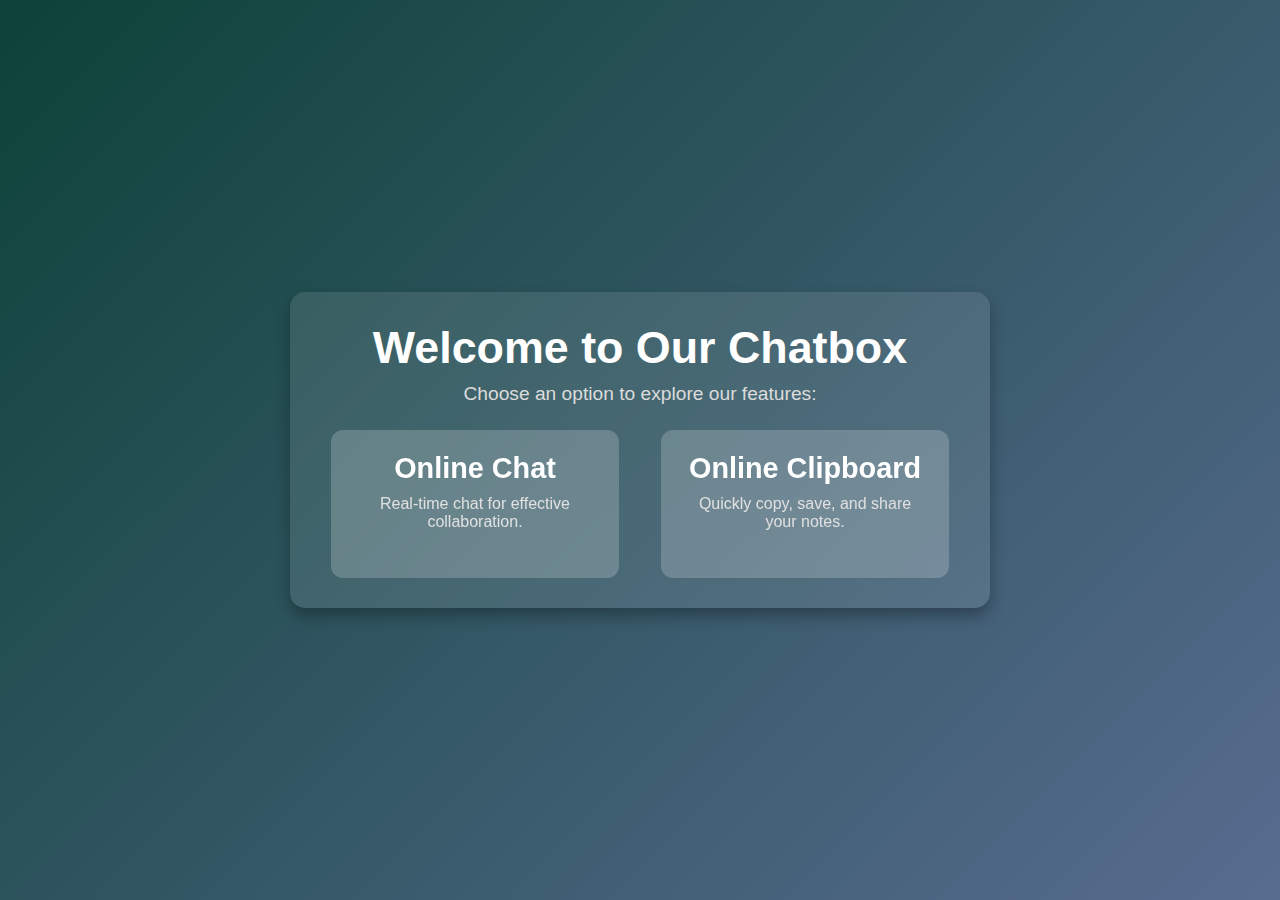
<file: src/main/resources/static/index.html>
<!DOCTYPE html>
<html lang="en">
<head>
  <meta charset="UTF-8">
  <meta name="viewport" content="width=device-width, initial-scale=1.0">
  <title>Index</title>
  <style>
    /* General Reset */
    * {
      margin: 0;
      padding: 0;
      box-sizing: border-box;
    }

    body {
      font-family: 'Arial', sans-serif;
      background: linear-gradient(135deg, #0d4238, #586c90);
      color: #fff;
      display: flex;
      justify-content: center;
      align-items: center;
      height: 100vh;
    }

    /* Container Styling */
    .container {
      text-align: center;
      max-width: 700px;
      background: rgba(255, 255, 255, 0.1);
      padding: 30px;
      border-radius: 15px;
      box-shadow: 0 8px 15px rgba(0, 0, 0, 0.3);
    }

    h1 {
      font-size: 2.8rem;
      font-weight: bold;
      margin-bottom: 10px;
    }

    p {
      font-size: 1.2rem;
      color: #dcdcdc;
      margin-bottom: 25px;
    }

    /* Option Cards */
    .options {
      display: flex;
      justify-content: space-around;
      gap: 20px;
      flex-wrap: wrap;
    }

    .option-card {
      background: rgba(255, 255, 255, 0.2);
      border: 2px solid transparent;
      border-radius: 12px;
      padding: 20px;
      text-align: center;
      text-decoration: none;
      color: #fff;
      width: 45%;
      transition: all 0.3s ease;
      backdrop-filter: blur(10px);
    }

    .option-card h2 {
      font-size: 1.8rem;
      margin-bottom: 10px;
      font-weight: 600;
    }

    .option-card p {
      font-size: 1rem;
      color: #e0e0e0;
    }

    /* Hover Effects */
    .option-card:hover {
      background: rgba(255, 255, 255, 0.4);
      color: #000;
      border-color: #fff;
      transform: scale(1.05);
    }

    /* Responsive Design */
    @media (max-width: 600px) {
      .options {
        flex-direction: column;
        align-items: center;
      }

      .option-card {
        width: 100%;
      }
    }
  </style>
</head>
<body>
  <div class="container">
    <h1>Welcome to Our Chatbox</h1>
    <p>Choose an option to explore our features:</p>
    <div class="options">
      <a onclick="loadAndDisplayUsers()" class="option-card">
        <h2>Online Chat</h2>
        <p>Real-time chat for effective collaboration.</p>
      </a>
      <a href="online-clipboard.html" class="option-card">
        <h2>Online Clipboard</h2>
        <p>Quickly copy, save, and share your notes.</p>
      </a>
	  <script src="index.js"></script>
    </div>
  </div>
</body>
</html>
</file>
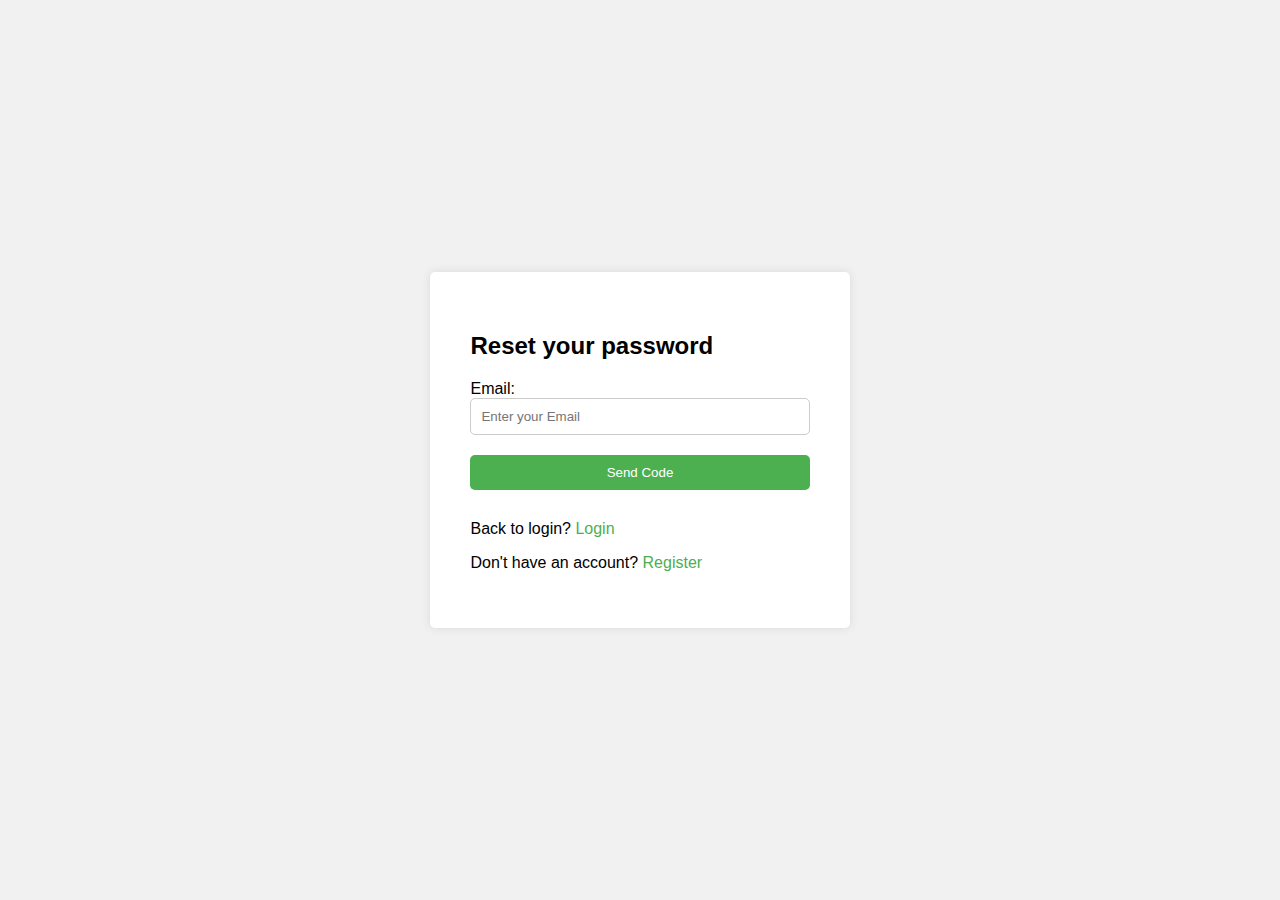
<file: src/main/resources/static/forgot-password-send-code.html>
<!DOCTYPE html>
<html lang="en">

<head>
  <meta charset="UTF-8">
  <meta name="viewport" content="width=device-width, initial-scale=1.0">
  <title>Send code for reset password</title>
  <style>
    body {
      margin: 0;
      padding: 0;
      font-family: Arial, sans-serif;
      background-color: #f1f1f1;
      /* Change the background color of the page */
    }

    .container {
      display: flex;
      justify-content: center;
      align-items: center;
      height: 100vh;
    }

    .login-form {
      background-color: #ffffff;
      padding: 40px;
      border-radius: 5px;
      box-shadow: 0 0 10px rgba(0, 0, 0, 0.1);
    }

    .login-form input[type="text"],
    .login-form input[type="password"],
    .login-form input[type="email"],
    .login-form button {
      width: 100%;
      padding: 10px;
      margin-bottom: 20px;
      border: 1px solid #ccc;
      border-radius: 5px;
      box-sizing: border-box;
      /* Include padding and border in the width */
    }

    .login-form button {
      background-color: #4CAF50;
      color: #fff;
      border: none;
      cursor: pointer;
    }

    .login-form p {
      margin-top: 10px;
    }

    .login-form a {
      color: #4CAF50;
      text-decoration: none;
    }

    .user-email {
      font-size: 15px !important;
    }
	#notification-container {
	            position: fixed;
	            top: 20px;
	            right: 20px;
	            z-index: 1000;
	        }

	        /* Notification */
	        .notification {
	            background-color: #4caf50;
	            /* Green background */
	            color: white;
	            padding: 10px 20px;
	            margin-bottom: 10px;
	            border-radius: 5px;
	            box-shadow: 0 4px 6px rgba(0, 0, 0, 0.1);
	            font-size: 16px;
	            opacity: 0;
	            transform: translateY(100%);
	            transition: all 0.3s ease;
	        }

	        .notification.show {
	            opacity: 1;
	            transform: translateY(0);
	        }

	        .notification.error {
	            background-color: #f44336;
	            /* Red background for errors */
	        }

	        .notification.info {
	            background-color: #2196f3;
	            /* Blue background for info */
	        }

	        .notification.warning {
	            background-color: #ff9800;
	            /* Orange background for warnings */
	        }
	
  </style>
</head>

<body>
  <div class="container">
    <div class="login-form">
      <h2>Reset your password</h2>
      <form id="registrationForm">
        <label for="email">Email:</label>
        <input type="email" id="email" required placeholder="Enter your Email">

        <button id="register" type="submit">Send Code</button>
      </form>
      <p>Back to login? <a href="login.html">Login</a></p>
	  <p>Don't have an account? <a href="register.html">Register</a></p>
    </div>
  </div>
  <div id="notification-container"></div>
  <script  src="forgot-password-send-code.js"></script>
</body>

</html>
</file>
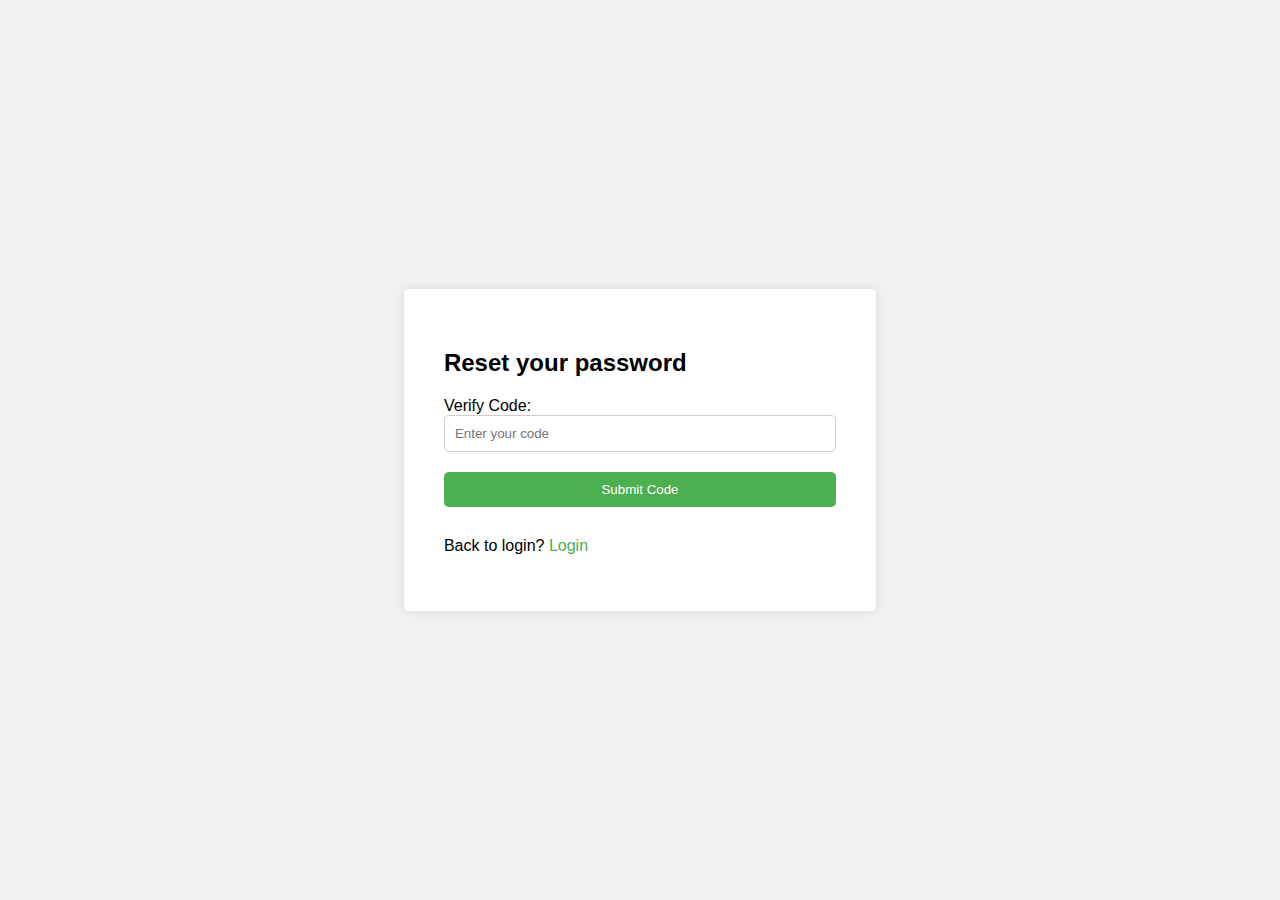
<file: src/main/resources/static/forgot-password-verifyCode.html>
<!DOCTYPE html>
<html lang="en">

<head>
  <meta charset="UTF-8">
  <meta name="viewport" content="width=device-width, initial-scale=1.0">
  <title>Code verification for reset code</title>
  <style>
    body {
      margin: 0;
      padding: 0;
      font-family: Arial, sans-serif;
      background-color: #f1f1f1;
      /* Change the background color of the page */
    }

    #container,#container1 {
      display: flex;
      justify-content: center;
      align-items: center;
      height: 100vh;
    }
	#container1{
		display: none;
	}

    .login-form {
      background-color: #ffffff;
      padding: 40px;
      border-radius: 5px;
      box-shadow: 0 0 10px rgba(0, 0, 0, 0.1);
    }

    .login-form input[type="text"],
    .login-form input[type="password"],
    .login-form input[type="number"],
    .login-form button {
      width: 100%;
      padding: 10px;
      margin-bottom: 20px;
      border: 1px solid #ccc;
      border-radius: 5px;
      box-sizing: border-box;
      /* Include padding and border in the width */
    }

    .login-form button {
      background-color: #4CAF50;
      color: #fff;
      border: none;
      cursor: pointer;
    }

    .login-form p {
      margin-top: 10px;
    }

    .login-form a {
      color: #4CAF50;
      text-decoration: none;
    }

  </style>
</head>

<body>
  <div id="container">
    <div class="login-form">
      <h2>Reset your password</h2>
      <form id="registrationForm1">
        <label for="code">Verify Code:</label>
        <input type="number" id="code" required placeholder="Enter your code">

        <button type="submit">Submit Code</button>
      </form>
      <p>Back to login? <a href="login.html">Login</a></p>
	  
    </div>
  </div>
  <div id="container1">

      <div class="login-form">
        <h2>Reset your password</h2>
        <form id="registrationForm2">
          <label for="password">Password:</label>
          <input type="password" id="password" required placeholder="Enter your new password">
          <button type="submit">Submit</button>
        </form>
        <p>Back to login? <a href="login.html">Login</a></p>
      </div>

  <script  src="forgot-password-verifyCode.js"></script>
</body>

</html>
</file>
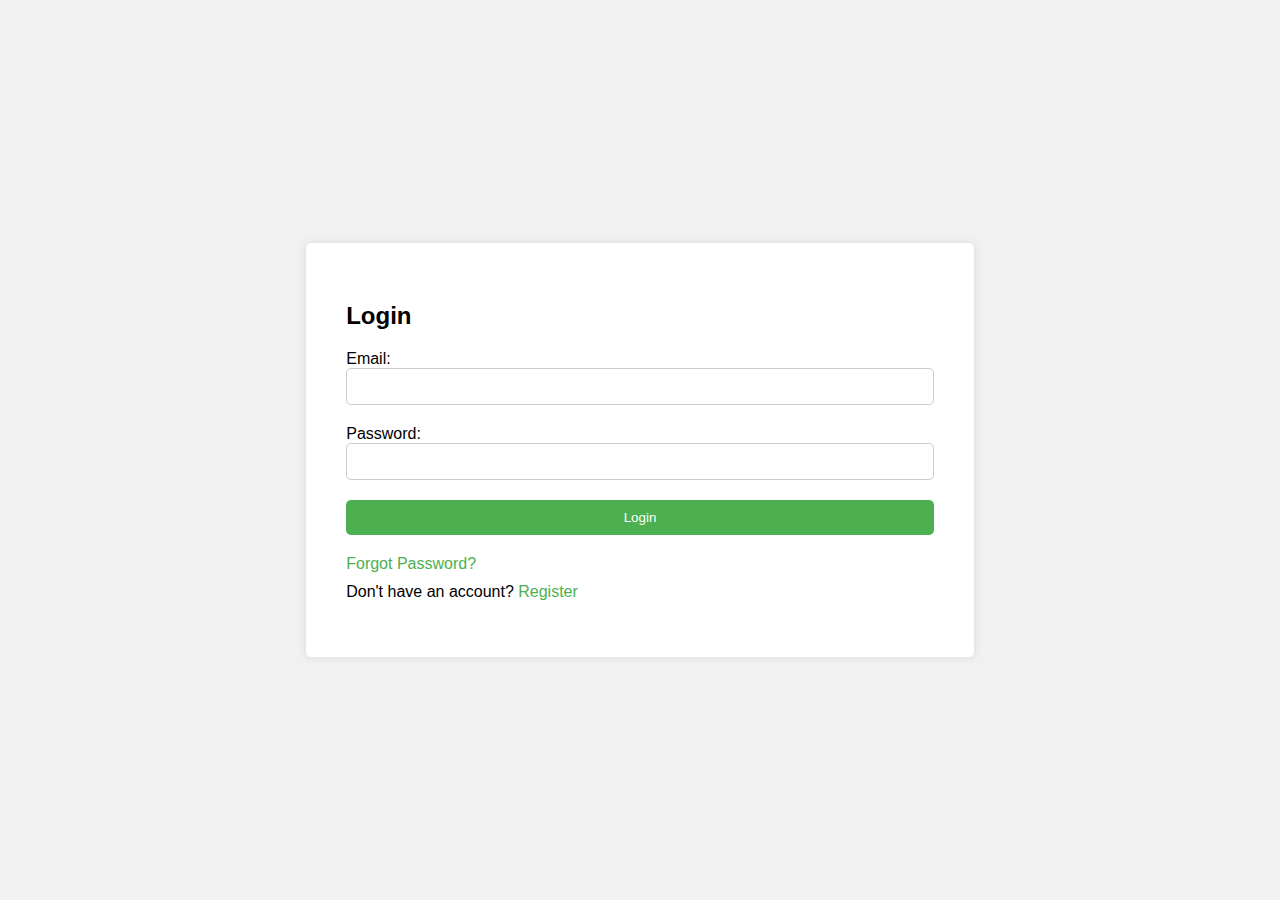
<file: src/main/resources/static/login.html>
<!DOCTYPE html>
<html lang="en">

<head>
  <meta charset="UTF-8">
  <meta name="viewport" content="width=device-width, initial-scale=1.0">
  <title>Login Page</title>
  <!-- <link rel="stylesheet" href="/css/styles.css"> -->
  <style>
    body {
      margin: 0;
      padding: 0;
      font-family: Arial, sans-serif;
      background-color: #f1f1f1;
      
    }

    .container3 {
      display: flex;
      justify-content: center;
      align-items: center;
      height: 100vh;
    }

    .login-form {
      background-color: #ffffff;
      padding: 40px;
      border-radius: 5px;
      box-shadow: 0 0 10px rgba(0, 0, 0, 0.1);
    }

    .login-form input[type="text"],
    .login-form input[type="password"],
    .login-form input[type="email"],
    .login-form button {
      width: 100%;
      padding: 10px;
      margin-bottom: 20px;
      border: 1px solid #ccc;
      border-radius: 5px;
      box-sizing: border-box;
      
    }

    .login-form button {
      background-color: #4CAF50;
      color: #fff;
      border: none;
      cursor: pointer;
    }

    .login-form p {
      margin-top: 10px;
    }

    .login-form a {
      color: #4CAF50;
      text-decoration: none;
    }

    .user-email {
      font-size: 15px !important;
    }
	.error-message {
      color: red; /* Set the text color to red */
      font-size: 14px; /* Optional: Adjust the font size if needed */
      margin-bottom: 20px;
    }

  </style>
</head>

<body>
  <div class="container3" id="container3">
    <div class="login-form">
      <h2>Login</h2>
	  <p class="error-message"></p>
      <form id="loginForm">
        <label for="email">Email:</label>
        <input type="email" id="email" required>
        <label for="password">Password:</label>
        <input type="password" id="password" required>
        <button type="submit">Login</button>
      </form>
	  <a href="forgot-password-send-code.html" style="display: block;padding-top: 0px;">Forgot Password?</a>
      <p>Don't have an account? <a href="register.html">Register</a></p>
    </div>
  </div>
  <script src="login.js"></script>
</body>

</html>
</file>
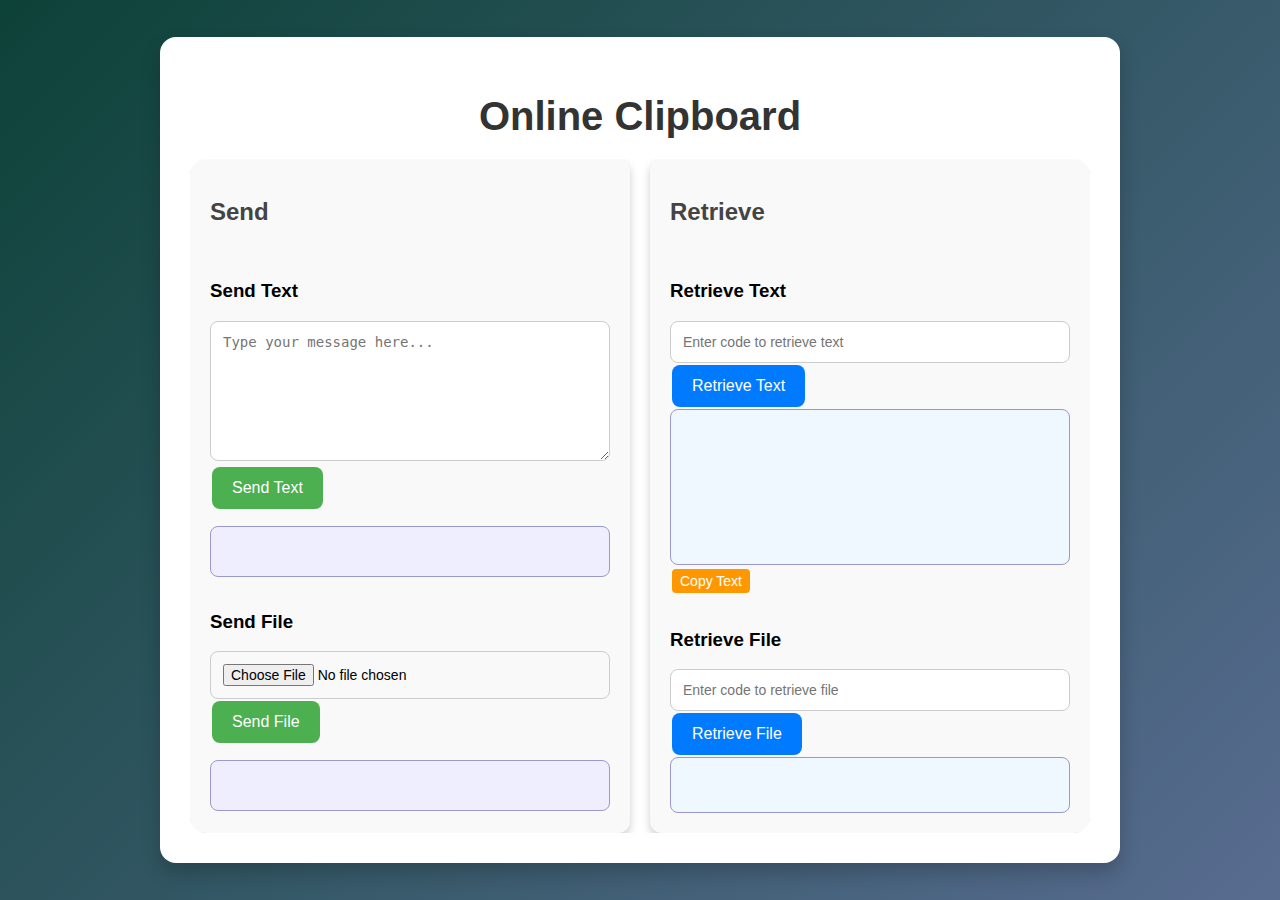
<file: src/main/resources/static/online-clipboard.html>
<!DOCTYPE html>
<html lang="en">

<head>
    <meta charset="UTF-8">
    <meta name="viewport" content="width=device-width, initial-scale=1.0">
    <title>Online Clipboard</title>
    <style>
        /* General Styles */
        body {
            font-family: 'Arial', sans-serif;
            margin: 0;
            padding: 0;
            background: linear-gradient(135deg, #0d4238, #586c90);
            display: flex;
            justify-content: center;
            align-items: center;
            min-height: 100vh;
        }

        #boss {
            background: #fff;
            padding: 30px;
            border-radius: 16px;
            box-shadow: 0 10px 20px rgba(0, 0, 0, 0.2);
            display: flex;
            flex-direction: column;
            justify-content: center;
            overflow: auto;
        }

        .container {
            border-radius: 16px;
            /* box-shadow: 0 10px 20px rgba(0, 0, 0, 0.2); */
            display: flex;
            flex-direction: row;
            gap: 20px;
            overflow: auto;
        }

        h1 {
            text-align: center;
            font-size: 2.5rem;
            color: #333;
            margin-bottom: 20px;
        }

        .section {
            background: #f9f9f9;
            padding: 20px;
            border-radius: 12px;
            box-shadow: 0 4px 8px rgba(0, 0, 0, 0.2);
            position: relative;
            display: flex;
            flex-direction: column;
            gap: 15px;
            width: 400px;
            overflow: auto;

        }

        .section h2 {
            font-size: 1.5rem;
            color: #444;
        }

        textarea,
        input[type="file"],
        input[type="text"] {
            width: 100%;
            padding: 12px;
            font-size: 14px;
            border: 1px solid #ccc;
            border-radius: 8px;
            box-sizing: border-box;
        }

        textarea {
            resize: vertical;
            height: 140px;
        }

        button {
            display: inline-block;
            background-color: #4caf50;
            color: white;
            padding: 12px 20px;
            border: none;
            border-radius: 8px;
            cursor: pointer;
            font-size: 16px;
            margin: 2px;
            transition: background-color 0.3s;
        }

        button:hover {
            background-color: #45a049;
        }

        .retrieve-button {
            background-color: #007bff;
        }

        .retrieve-button:hover {
            background-color: #0056b3;
        }

        .code-display {
            margin-top: 15px;
            padding: 12px;
            font-size: 14px;
            background: #eef;
            border: 1px solid #99c;
            border-radius: 8px;
            font-family: monospace;
            color: #333;
            word-wrap: break-word;
            line-height: 1.6;
            height: 25px;
        }

        .output {
            background: #f0f8ff;
            border: 1px solid #99c;
            border-radius: 8px;
            font-family: monospace;
            color: #333;
            word-wrap: break-word;
            line-height: 1.6;
            padding: 12px;
            font-size: 14px;
            height: 130px;
            /* Fixed size */
            overflow: auto;
            /* Scroll if content exceeds */
        }

        .output1 {
            background: #f0f8ff;
            border: 1px solid #99c;
            border-radius: 8px;
            font-family: monospace;
            color: #333;
            word-wrap: break-word;
            line-height: 1.6;
            padding: 12px;
            font-size: 14px;
            height: 30px;
            /* Fixed size */
            overflow: auto;
            /* Scroll if content exceeds */
        }

        .output a {
            color: #007bff;
            text-decoration: none;
            font-weight: bold;
        }

        .output a:hover {
            text-decoration: underline;
        }

        .copy-button {
            background-color: #ff9800;
            color: white;
            font-size: 14px;
            margin-top: 4px;
            padding: 4px 8px;
            border: none;
            border-radius: 4px;
            cursor: pointer;
            transition: background-color 0.3s ease;

        }

        .copy-button:hover {
            background-color: #e68a00;
        }

        #notification-container {
            position: fixed;
            top: 20px;
            right: 20px;
            z-index: 1000;
        }

        /* Notification */
        .notification {
            background-color: #4caf50;
            /* Green background */
            color: white;
            padding: 10px 20px;
            margin-bottom: 10px;
            border-radius: 5px;
            box-shadow: 0 4px 6px rgba(0, 0, 0, 0.1);
            font-size: 16px;
            opacity: 0;
            transform: translateY(100%);
            transition: all 0.3s ease;
        }

        .notification.show {
            opacity: 1;
            transform: translateY(0);
        }

        .notification.error {
            background-color: #f44336;
            /* Red background for errors */
        }

        .notification.info {
            background-color: #2196f3;
            /* Blue background for info */
        }

        .notification.warning {
            background-color: #ff9800;
            /* Orange background for warnings */
        }
    </style>
</head>

<body>
    <div id="boss">
        <h1>Online Clipboard</h1>

        <div class="container">

            <!-- Send Section -->
            <div class="section">
                <h2>Send</h2>
                <div>
                    <h3>Send Text</h3>
                    <textarea id="textInput" placeholder="Type your message here..."></textarea>
                    <button onclick="sendText()">Send Text</button>
                    <div id="textCode" class="code-display"></div>
                </div>
                <div>
                    <h3>Send File</h3>
                    <input type="file" id="fileInput">
                    <button onclick="sendFile()">Send File</button>
                    <div id="fileCode" class="code-display"></div>
                </div>
            </div>

            <!-- Retrieve Section -->
            <div class="section">
                <h2>Retrieve</h2>
                <div>
                    <h3>Retrieve Text</h3>
                    <input type="text" id="retrieveTextCode" placeholder="Enter code to retrieve text">
                    <button class="retrieve-button" onclick="retrieveText()">Retrieve Text</button>
                    <div id="retrievedText" class="output">
                    </div>
                    <button class="copy-button" id="copy-button" onclick="copyText()">Copy Text</button>
                </div>
                <div>
                    <h3>Retrieve File</h3>
                    <input type="text" id="retrieveFileCode" placeholder="Enter code to retrieve file">
                    <button class="retrieve-button" onclick="retrieveFile()">Retrieve File</button>
                    <div id="retrievedFile" class="output1"></div>
                </div>
            </div>
        </div>
    </div>
    <div id="notification-container"></div>
    <script src="online-clipboard.js"></script>
</body>

</html>
</file>
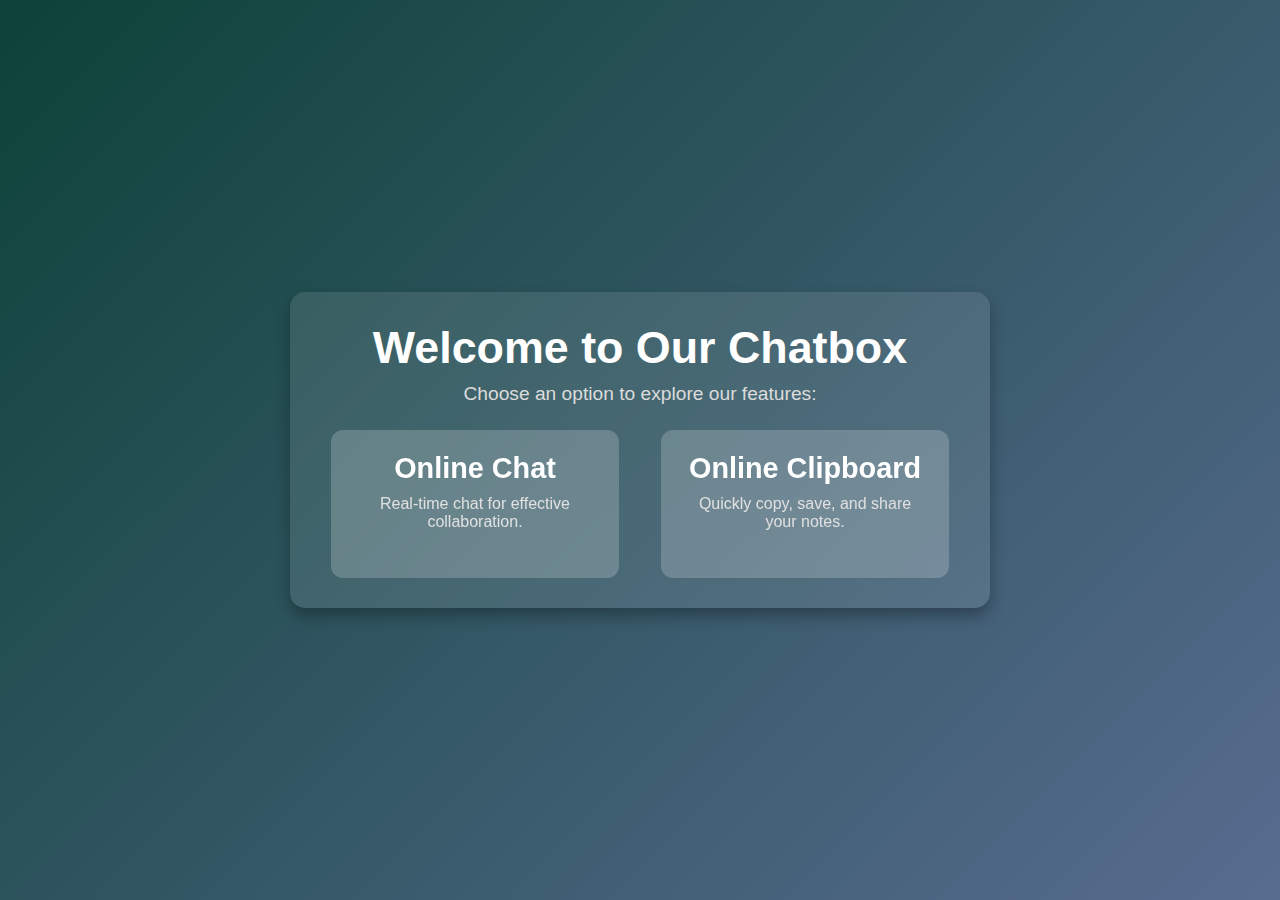
<file: src/main/resources/static/profile.html>
<!DOCTYPE html>
<html lang="en">

<head>
  <meta charset="UTF-8">
  <meta name="viewport" content="width=device-width, initial-scale=1.0">
  <link rel="stylesheet" href="https://cdnjs.cloudflare.com/ajax/libs/font-awesome/6.0.0-beta3/css/all.min.css">
  <link rel="stylesheet" href="https://cdnjs.cloudflare.com/ajax/libs/font-awesome/6.0.0-beta3/css/all.min.css">

  <title>Profile Page</title>
  <style>
    body {
      font-family: 'Arial', sans-serif;
      background: linear-gradient(to bottom, #0d4238, #586c90);
      margin: 0;
      padding: 0;
      display: flex;
      justify-content: center;
      align-items: center;
      height: 100vh;
      color: #333;
    }

    .profile-container {
      background: #fff;
      border-radius: 20px;
      box-shadow: 0 10px 30px rgba(0, 0, 0, 0.2);
      overflow: auto;
      max-width: 600px;
      height: auto;
      display: flex;
      flex-direction: row;
    }

    .profile-picture-section {
      background: #f7f9fc;
      padding: 30px;
      text-align: center;
      flex: 1;
      display: flex;
      flex-direction: column;
      justify-content: center;

    }

    .profile-picture-section img {
      width: 200px;
      height: 200px;
      border-radius: 50%;
      object-fit: cover;
      border: 4px solid #586c90;
      margin-bottom: 20px;
      display: none;

    }

    .profile-picture-section button {
      margin: 10px 0;
      padding: 10px 20px;
      background: #586c90;
      color: white;
      border: none;
      border-radius: 5px;
      font-size: 14px;
      cursor: pointer;
      transition: all 0.3s ease;
    }

    .profile-picture-section button:hover {
      background: #0d4238;
    }

    .profile-details-section {
      padding: 30px;
      flex: 2;
      display: flex;
      flex-direction: column;
      justify-content: center;
    }

    .profile-details-section h2 {
      font-size: 24px;
      color: #586c90;
      margin-bottom: 20px;
    }

    .profile-details-section .form-group {
      margin-bottom: 15px;
    }

    .profile-details-section label {
      display: block;
      font-weight: bold;
      margin-bottom: 5px;
      color: #333;
    }

    .profile-details-section input {
      width: 100%;
      padding: 10px;
      border: 1px solid #ddd;
      border-radius: 5px;
      font-size: 14px;
    }

    .profile-details-section input[readonly] {
      background-color: #f1f1f1;
      cursor: not-allowed;
    }

    .profile-details-section button {
      padding: 10px 20px;
      background: #586c90;
      color: white;
      border: none;
      border-radius: 5px;
      font-size: 14px;
      cursor: pointer;
      transition: all 0.3s ease;
      margin-top: 10px;
    }

    .profile-details-section button:hover {
      background: #0d4238;
    }

    .password-change {
      margin-top: 20px;
      background: #f7f9fc;
      padding: 20px;
      border-radius: 10px;
      box-shadow: 0 2px 5px rgba(0, 0, 0, 0.1);
    }

    .password-change h3 {
      margin-bottom: 10px;
      font-size: 18px;
      color: #586c90;
    }

    .password-change input {
      width: calc(100% - 20px);
      padding: 10px;
      margin-bottom: 10px;
      border: 1px solid #ddd;
      border-radius: 5px;
      font-size: 14px;
      display: block;
    }

    .password-change a {
      display: inline-block;
      color: white;
      font-weight: bold;
      text-decoration: none;
      padding: 10px 20px;
      border-radius: 5px;
      background-color: #586c90;
      transition: background-color 0.3s ease;
    }

    .password-change a:hover {
      background-color: #0d4238;
    }

    .alert-overlay {
      position: fixed;
      top: 0;
      left: 0;
      width: 100%;
      height: 100%;
      background-color: rgba(0, 0, 0, 0.5);
      display: flex;
      justify-content: center;
      align-items: center;
      z-index: 1000;
    }

    .alert-box {
      background-color: white;
      padding: 20px;
      border-radius: 10px;
      box-shadow: 0 2px 10px rgba(0, 0, 0, 0.2);
      text-align: center;
      width: 300px;
    }

    .alert-box h2 {
      margin-top: 0;
      color: #333;
    }

    .alert-box p {
      margin: 15px 0;
      color: red;
    }

    .alert-box button {
      background-color: rgb(51, 209, 122);
      color: white;
      border: none;
      padding: 10px 20px;
      border-radius: 5px;
      cursor: pointer;
    }

    .alert-box button:hover {
      background-color: rgb(38, 162, 105);
    }

    /* Hide the alert box by default */
    #customAlert {
      display: none;
    }

    #notification-container {
      position: fixed;
      top: 20px;
      right: 20px;
      z-index: 1000;
    }

    /* Notification */
    .notification {
      background-color: #4caf50;
      /* Green background */
      color: white;
      padding: 10px 20px;
      margin-bottom: 10px;
      border-radius: 5px;
      box-shadow: 0 4px 6px rgba(0, 0, 0, 0.1);
      font-size: 16px;
      opacity: 0;
      transform: translateX(100%);
      transition: all 0.3s ease;
    }

    .notification.show {
      opacity: 1;
      transform: translateX(0);
    }

    .notification.error {
      background-color: #f44336;
      /* Red background for errors */
    }

    .notification.info {
      background-color: #2196f3;
      /* Blue background for info */
    }

    .notification.warning {
      background-color: #ff9800;
      /* Orange background for warnings */
    }
	
	#back-icon1 {
		    position: fixed;
		    top: 20px;
		    left: 20px;
		    text-align: left;
		    font-size: 40px;
		    color: white;
		    cursor: pointer;
		}
	
  </style>
</head>

<body>
	<i class="fas fa-arrow-left back-icon1" id="back-icon1"></i>
  <div class="profile-container">
    <!-- Profile Picture Section -->
    <div class="profile-picture-section">
		
      <i id="profile-icon" class="fa-solid fa-circle-user"
        style="font-size: 200px; color: #586c90;margin-bottom: 20px;border: 4px solid #586c90;border-radius: 50%;"></i>
      <img alt="Profile Picture" id="profile-pic">

      <input type="file" id="upload-pic" style="display: none;">
      <button id="profile-picture-input">Select Picture</button>
      <button id="update-profile-pic">Update Profile Picture</button>
    </div>

    <!-- Profile Details Section -->
    <div class="profile-details-section">
      <h2>Edit Profile</h2>
      <div class="form-group" id="updateName">
        <label for="name">Name</label>
        <input type="text" id="name" placeholder="Enter Name">
        <button id="nameButton">Update Name</button>
      </div>

      <div class="form-group">
        <label for="email">Email</label>
        <input type="email" id="email" readonly>
      </div>

      <div class="password-change" id="password-change">
        <h3>Change Password</h3>
        <input type="password" id="prepass" value="" required placeholder="Enter your previous password">
        <input type="password" id="postpass" value="" required placeholder="Enter your new password">
        <a id="passwordButton" href="#change-password">Change Password</a>
      </div>
    </div>
  </div>
  <div id="customAlert" class="alert-overlay">
    <div class="alert-box" id="alert-box">
      <p id="alertMessage">Please upload an Image!</p>
      <button onclick="closeAlert()">OK</button>
    </div>
  </div>
  <div id="notification-container"></div>
  <script src="profile.js"></script>
</body>

</html>
</file>
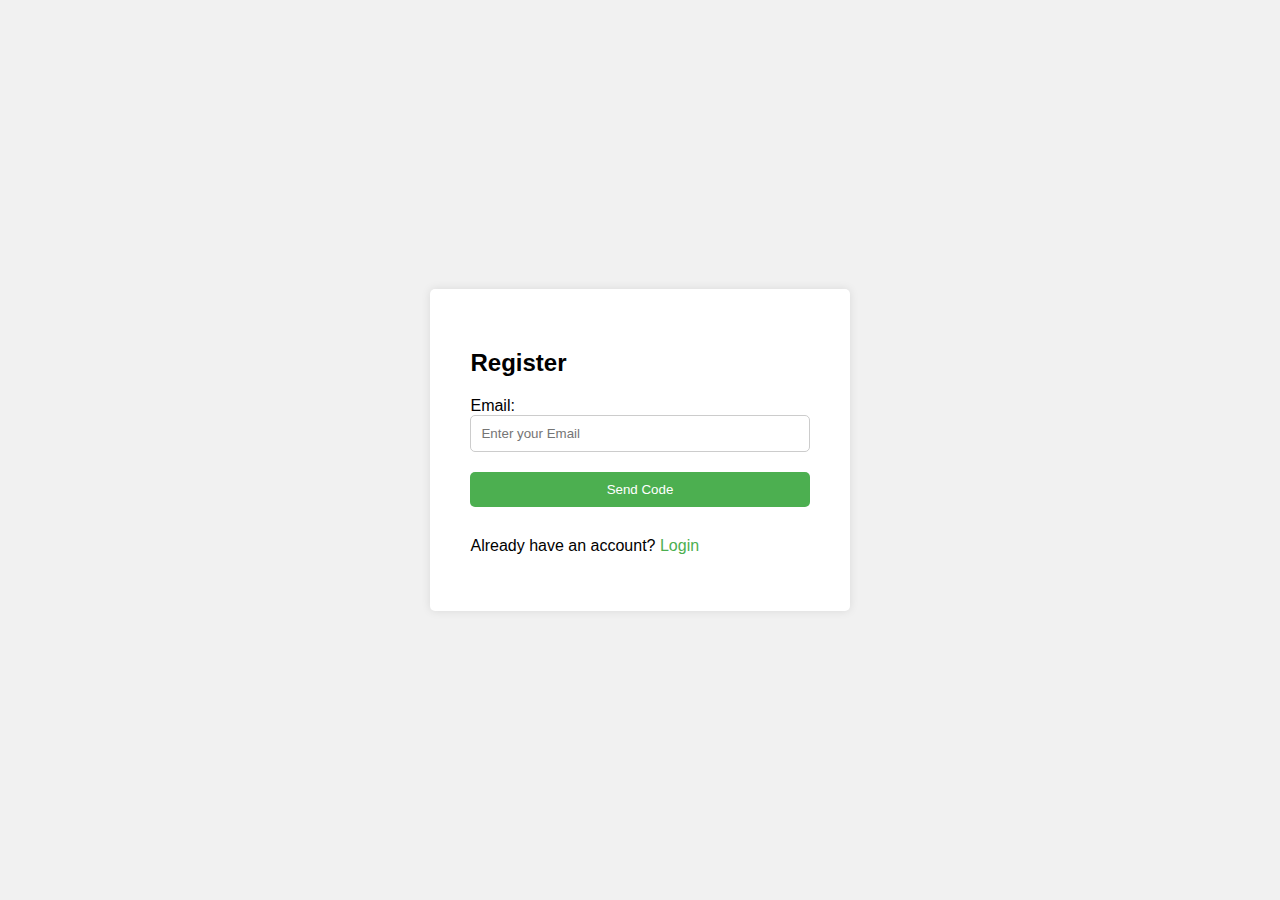
<file: src/main/resources/static/register.html>
<!DOCTYPE html>
<html lang="en">

<head>
  <meta charset="UTF-8">
  <meta name="viewport" content="width=device-width, initial-scale=1.0">
  <title>Register Page</title>
  <style>
    body {
      margin: 0;
      padding: 0;
      font-family: Arial, sans-serif;
      background-color: #f1f1f1;
      /* Change the background color of the page */
    }

    .container {
      display: flex;
      justify-content: center;
      align-items: center;
      height: 100vh;
    }

    .login-form {
      background-color: #ffffff;
      padding: 40px;
      border-radius: 5px;
      box-shadow: 0 0 10px rgba(0, 0, 0, 0.1);
    }

    .login-form input[type="text"],
    .login-form input[type="password"],
    .login-form input[type="email"],
    .login-form button {
      width: 100%;
      padding: 10px;
      margin-bottom: 20px;
      border: 1px solid #ccc;
      border-radius: 5px;
      box-sizing: border-box;
      /* Include padding and border in the width */
    }

    .login-form button {
      background-color: #4CAF50;
      color: #fff;
      border: none;
      cursor: pointer;
    }

    .login-form p {
      margin-top: 10px;
    }

    .login-form a {
      color: #4CAF50;
      text-decoration: none;
    }

    .user-email {
      font-size: 15px !important;
    }
	
	
	.alert-overlay {
		            position: fixed;
		            top: 0;
		            left: 0;
		            width: 100%;
		            height: 100%;
		            background-color: rgba(0, 0, 0, 0.5);
		            display: flex;
		            justify-content: center;
		            align-items: center;
		            z-index: 1000;
		        }

		        .alert-box {
		            background-color: white;
		            padding: 20px;
		            border-radius: 10px;
		            box-shadow: 0 2px 10px rgba(0, 0, 0, 0.2);
		            text-align: center;
		            width: 300px;
		        }

		        .alert-box h2 {
		            margin-top: 0;
		            color: #333;
		        }

		        .alert-box p {
		            margin: 15px 0;
		            color: red;
		        }

		        .alert-box button {
		            background-color: rgb(51, 209, 122);
		            color: white;
		            border: none;
		            padding: 10px 20px;
		            border-radius: 5px;
		            cursor: pointer;
		        }

		        .alert-box button:hover {
		            background-color: rgb(38, 162, 105);
		        }

		        /* Hide the alert box by default */
		        #customAlert {
		            display: none;
		        }
	
  </style>
</head>

<body>
  <div class="container">
	
	<!-- Custom Alert Box -->
		<div id="customAlert" class="alert-overlay">
	    <div class="alert-box" id="alert-box">
	        <p id="alertMessage">You have already registered with this email! Please Login.</p>
	        <button onclick="closeAlert()">OK</button>
	    </div>
		</div>
	
    <div class="login-form">
      <h2>Register</h2>
      <form id="registrationForm">
        <label for="email">Email:</label>
        <input type="email" id="email" required placeholder="Enter your Email">

        <button id="register" type="submit">Send Code</button>
      </form>
      <p>Already have an account? <a href="login.html">Login</a></p>
    </div>
  </div>

  <script  src="register.js"></script>
</body>

</html>
</file>
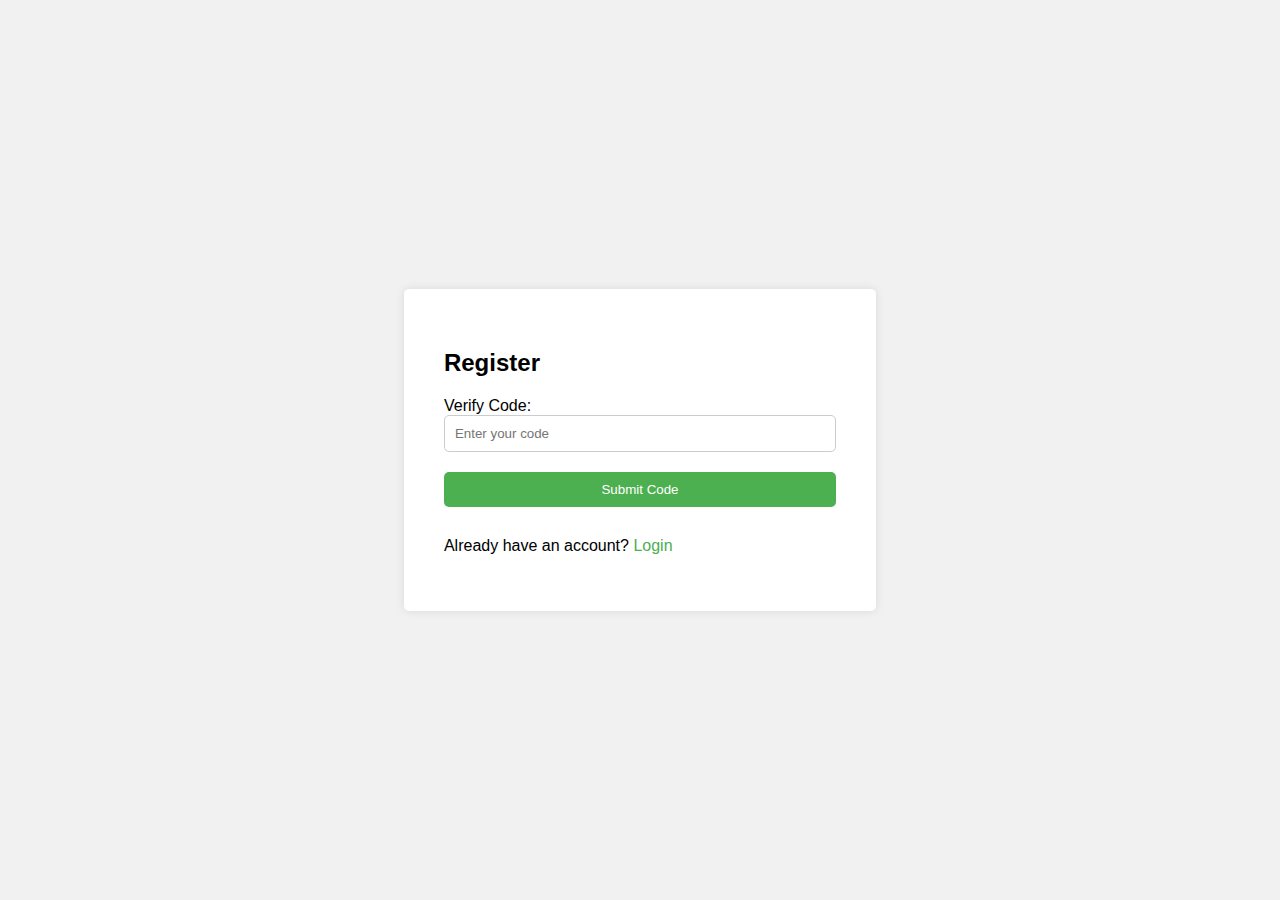
<file: src/main/resources/static/verifyCode.html>
<!DOCTYPE html>
<html lang="en">

<head>
  <meta charset="UTF-8">
  <meta name="viewport" content="width=device-width, initial-scale=1.0">
  <title>Register Page</title>
  <style>
    body {
      margin: 0;
      padding: 0;
      font-family: Arial, sans-serif;
      background-color: #f1f1f1;
    }

    #container,#container1 {
      display: flex;
      justify-content: center;
      align-items: center;
      height: 100vh;
    }
	#container1{
		display: none;
	}

    .login-form {
      background-color: #ffffff;
      padding: 40px;
      border-radius: 5px;
      box-shadow: 0 0 10px rgba(0, 0, 0, 0.1);
    }

    .login-form input[type="text"],
    .login-form input[type="password"],
    .login-form input[type="number"],
    .login-form button {
      width: 100%;
      padding: 10px;
      margin-bottom: 20px;
      border: 1px solid #ccc;
      border-radius: 5px;
      box-sizing: border-box;
      /* Include padding and border in the width */
    }

    .login-form button {
      background-color: #4CAF50;
      color: #fff;
      border: none;
      cursor: pointer;
    }

    .login-form p {
      margin-top: 10px;
    }

    .login-form a {
      color: #4CAF50;
      text-decoration: none;
    }
	
	/* CSS for the custom alert box */
	        .alert-overlay {
	            position: fixed;
	            top: 0;
	            left: 0;
	            width: 100%;
	            height: 100%;
	            background-color: rgba(0, 0, 0, 0.5);
	            display: flex;
	            justify-content: center;
	            align-items: center;
	            z-index: 1000;
	        }

	        .alert-box {
	            background-color: white;
	            padding: 20px;
	            border-radius: 10px;
	            box-shadow: 0 2px 10px rgba(0, 0, 0, 0.2);
	            text-align: center;
	            width: 300px;
	        }

	        .alert-box h2 {
	            margin-top: 0;
	            color: #333;
	        }

	        .alert-box p {
	            margin: 15px 0;
	            color: red;
	        }

	        .alert-box button {
	            background-color: rgb(51, 209, 122);
	            color: white;
	            border: none;
	            padding: 10px 20px;
	            border-radius: 5px;
	            cursor: pointer;
	        }

	        .alert-box button:hover {
	            background-color: rgb(38, 162, 105);
	        }

	        /* Hide the alert box by default */
	        #customAlert {
	            display: none;
	        }

  </style>
</head>

<body>
  <div id="container">
    <div class="login-form">
      <h2>Register</h2>
      <form id="registrationForm1">
        <label for="code">Verify Code:</label>
        <input type="number" id="code" required placeholder="Enter your code">

        <button type="submit">Submit Code</button>
      </form>
      <p>Already have an account? <a href="login.html">Login</a></p>
    </div>
  </div>
  <div id="container1">
	
	<div id="customAlert" class="alert-overlay">
    <div class="alert-box" id="alert-box">
        <p id="alertMessage">You have already registered with this email! Please Login.</p>
        <button onclick="closeAlert()">OK</button>
    </div>
	</div>

      <div class="login-form">
        <h2>Register</h2>
        <form id="registrationForm2">
          <label for="userName">Name:</label>
          <input type="text" id="userName" required placeholder="Enter your name">
          <label for="password">Password:</label>
          <input type="password" id="password" required placeholder="Enter your password">
          <button type="submit">Submit</button>
        </form>
        <p>Already have an account? <a href="login.html">Login</a></p>
      </div>

  <script  src="verifyCode.js"></script>
</body>

</html>
</file>
